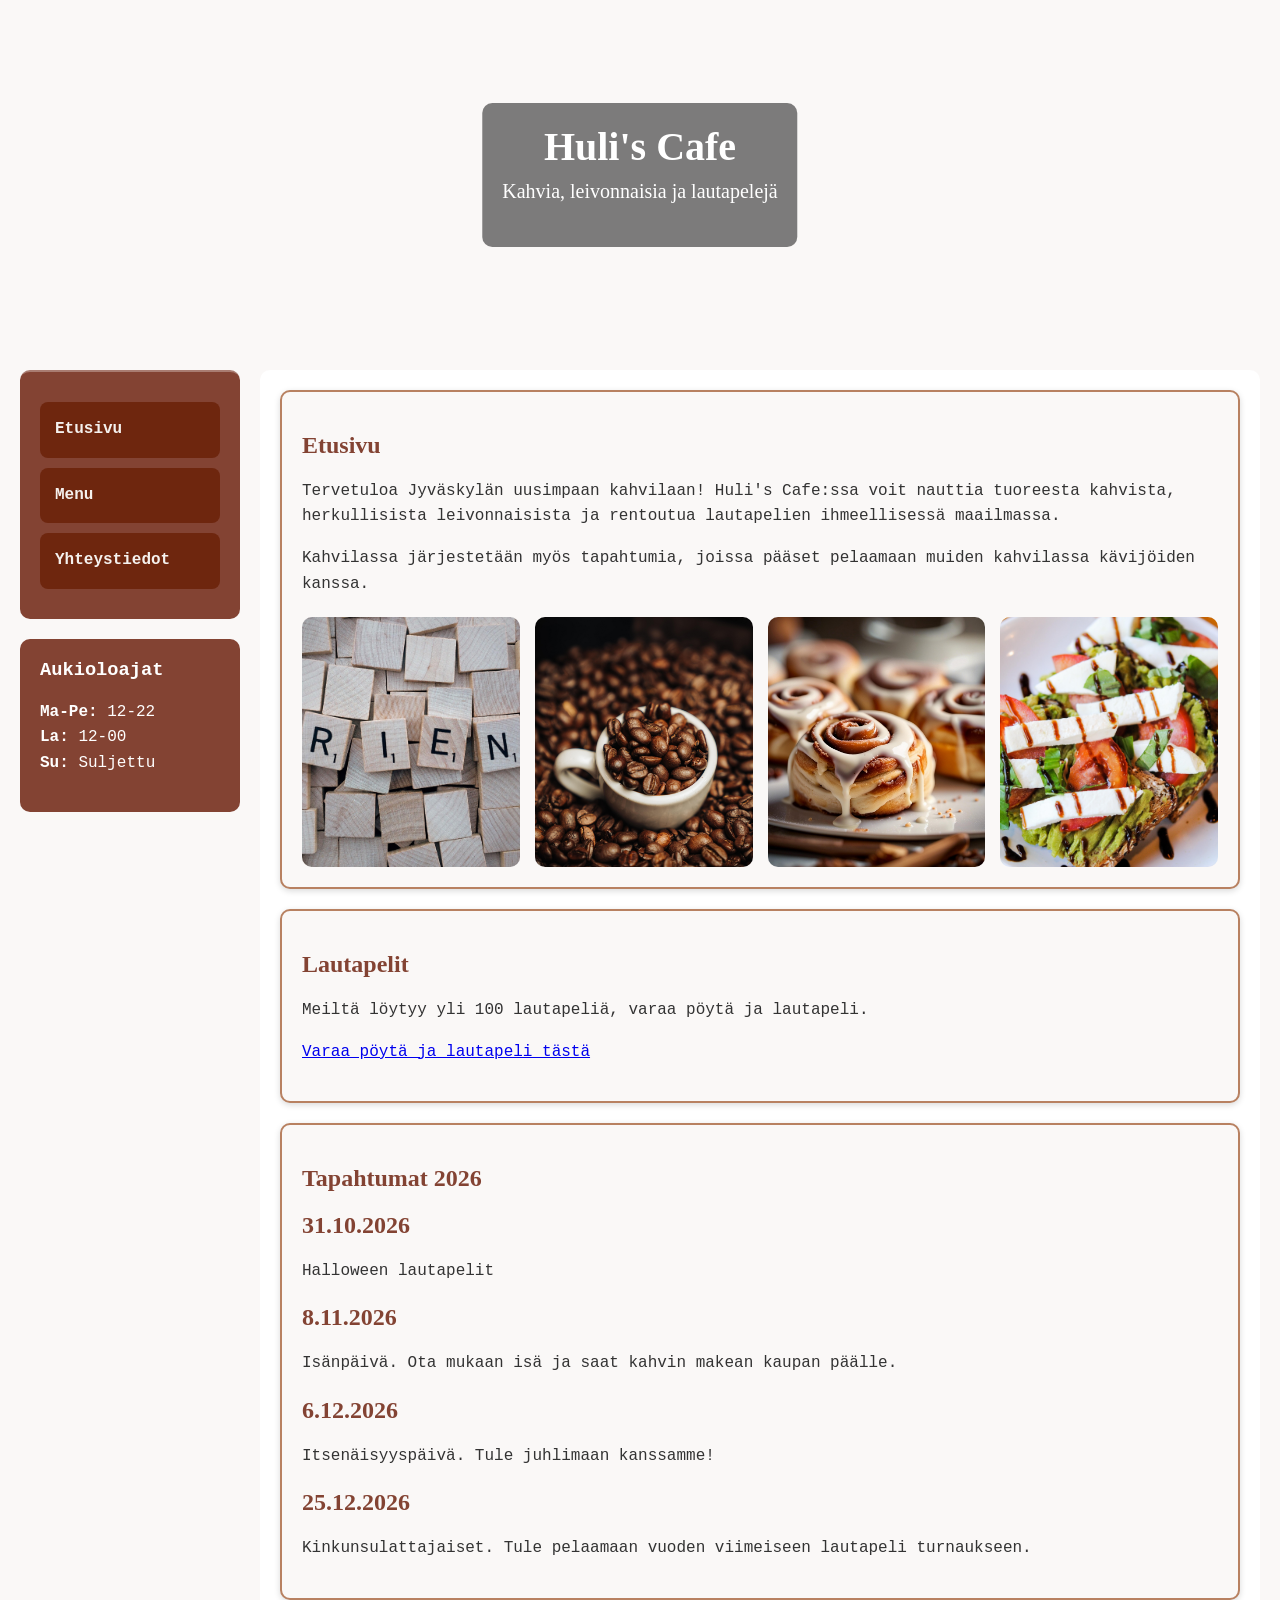
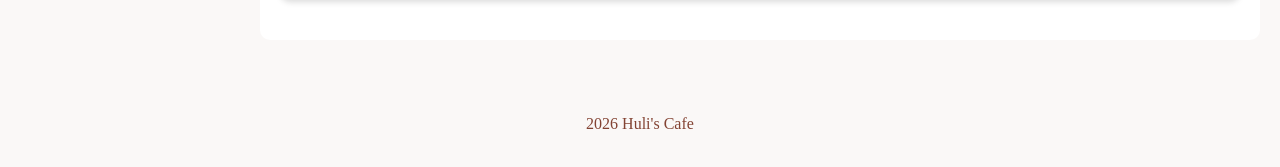
<file: index.html>
<!DOCTYPE html>
<html lang="fi">

<head>
    <meta charset="UTF-8">
    <meta name="viewport" content="width=device-width, initial-scale=1.0">
    <meta name="author" content="Elina Kaskilahti">
    <title>Huli's Cafe</title>
    <link rel="stylesheet" href="css/tyylit.css">
</head>

<body>

<header class="bannerialue">
    <video class="banner-video" autoplay muted loop>
        <source src="kuvat/banneri.mp4" type="video/mp4">
        Selain ei tue videon toistoa
    </video>

    <div class="banneriteksti">
        <h1>Huli's Cafe</h1>
        <p>Kahvia, leivonnaisia ja lautapelejä</p>
    </div>
</header>

<div class="grid-container">

    <div class="sivupalkki">

        <nav class="linkit">
            <ul>
                <li><a href="index.html">Etusivu</a></li>
                <li><a href="menu.html">Menu</a></li>
                <li><a href="yhteystiedot.html">Yhteystiedot</a></li>
            </ul>
        </nav>

        <div class="aukioloajat">
            <h3>Aukioloajat</h3>
            <ul>
                <li><strong>Ma-Pe:</strong> 12-22</li>
                <li><strong>La:</strong> 12-00</li>
                <li><strong>Su:</strong> Suljettu</li>
            </ul>
        </div>
    </div>


    <main>
        <section>
            <h1>Etusivu</h1>

            <p>Tervetuloa Jyväskylän uusimpaan kahvilaan! Huli's Cafe:ssa voit nauttia tuoreesta kahvista, herkullisista leivonnaisista ja rentoutua lautapelien ihmeellisessä maailmassa.</p>

            <p>Kahvilassa järjestetään myös tapahtumia, joissa pääset pelaamaan muiden kahvilassa kävijöiden kanssa.</p>
            <div class="kuvagalleria">
                <img src="kuvat/friend_laatat.jpg" alt="Ystävä laatat" width="300" height="300">
                <img src="kuvat/kahvi.jpg" alt="Kahvi" width="300" height="300">
                <img src="kuvat/korvapuusti.jpg" alt="Korvapuusti" width="300" height="300">
                <img src="kuvat/toast.jpg" alt="Toast" width="300" height="300">
            </div>

        </section>

        <section>
            <h1>Lautapelit</h1>
            <p>Meiltä löytyy yli 100 lautapeliä, varaa pöytä ja lautapeli.</p>
             <p><a href="yhteystiedot.html">Varaa pöytä ja lautapeli tästä</a></p>
        </section>

        <section>
            <h1>Tapahtumat 2026</h1>
            <h2>31.10.2026</h2>
            <p>Halloween lautapelit</p>

            <h2>8.11.2026</h2>
            <p>Isänpäivä. Ota mukaan isä ja saat kahvin makean kaupan päälle.</p>

            <h2>6.12.2026</h2>
            <p>Itsenäisyyspäivä. Tule juhlimaan kanssamme!</p>

            <h2>25.12.2026</h2>
            <p>Kinkunsulattajaiset. Tule pelaamaan vuoden viimeiseen lautapeli turnaukseen.</p> 
        </section> 
        
        
    </main>

</div>

<footer>
    <p>2026 Huli's Cafe</p>
</footer>

</body>
</html>
</file>
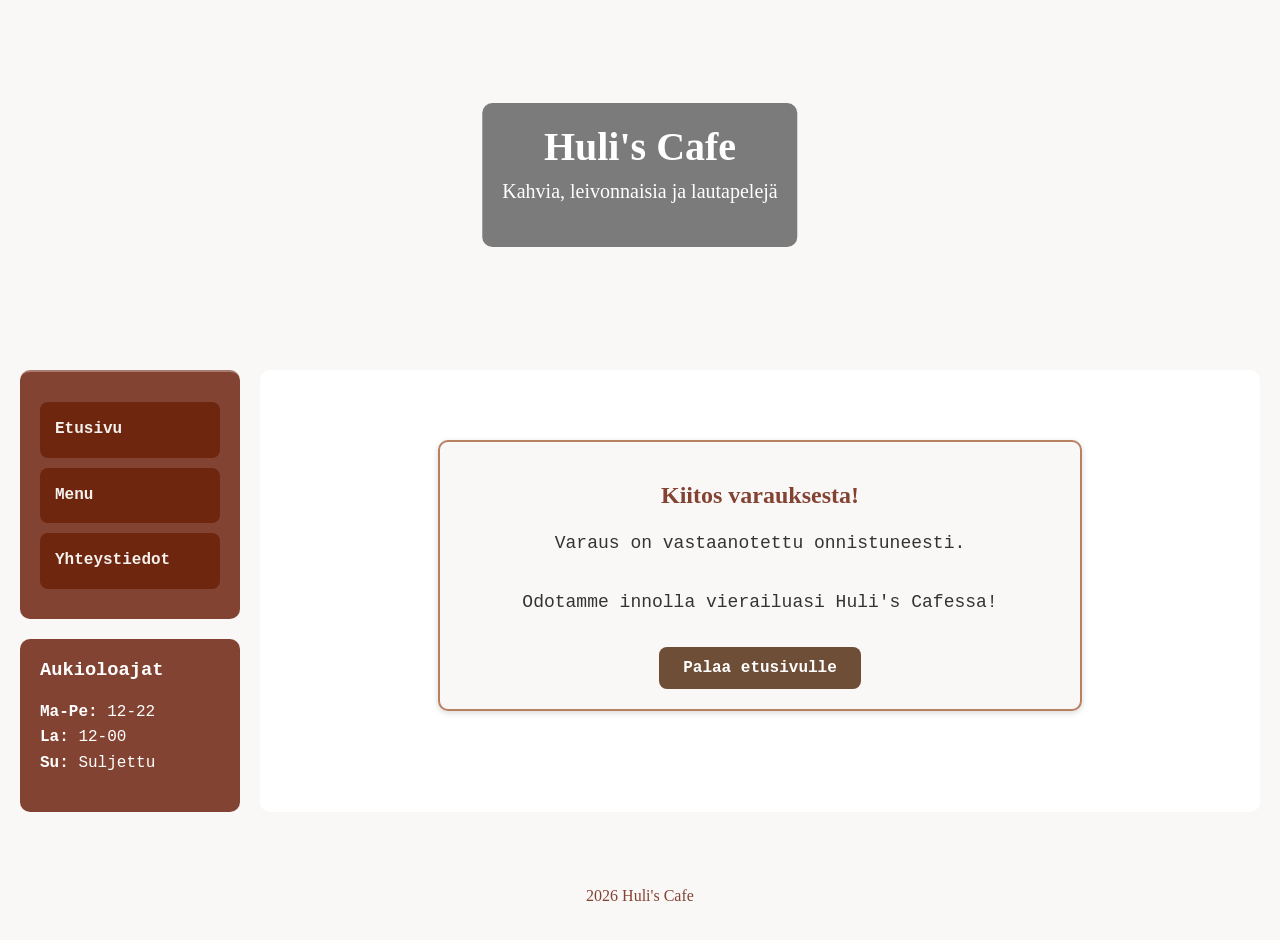
<file: kiitos.html>
<!DOCTYPE html>
<html lang="fi">
<head>
    <meta charset="UTF-8">
    <meta name="viewport" content="width=device-width, initial-scale=1.0">
    <meta name="author" content="Elina Kaskilahti">
    <title>Kiitos</title>
    <link rel="stylesheet" href="css/tyylit.css">
</head>

<body>

<header class="bannerialue">
    <video class="banner-video" autoplay muted loop>
        <source src="kuvat/banneri.mp4" type="video/mp4">
        Selain ei tue videon toistoa.
    </video>

    <div class="banneriteksti">
        <h1>Huli's Cafe</h1>
        <p>Kahvia, leivonnaisia ja lautapelejä</p>
    </div>
</header>

<div class="grid-container">

    <div class="sivupalkki">

        <nav class="linkit">
            <ul>
                <li><a href="index.html">Etusivu</a></li>
                <li><a href="menu.html">Menu</a></li>
                <li><a href="yhteystiedot.html">Yhteystiedot</a></li>
            </ul>
        </nav>

        <div class="aukioloajat">
            <h3>Aukioloajat</h3>
            <ul>
                <li><strong>Ma-Pe:</strong> 12-22</li>
                <li><strong>La:</strong> 12-00</li>
                <li><strong>Su:</strong> Suljettu</li>
            </ul>
        </div>
    </div>

    <main>
        <section class="kiitos">

            <h1>Kiitos varauksesta!</h1>

            <p>Varaus on vastaanotettu onnistuneesti.</p>
            <p>Odotamme innolla vierailuasi Huli's Cafessa!</p>
            <a class="paluu-nappi" href="index.html"> Palaa etusivulle </a>
        </section>
    </main>
</div>

<footer>
    <p>2026 Huli's Cafe</p>
</footer>

</body>
</html>
</file>
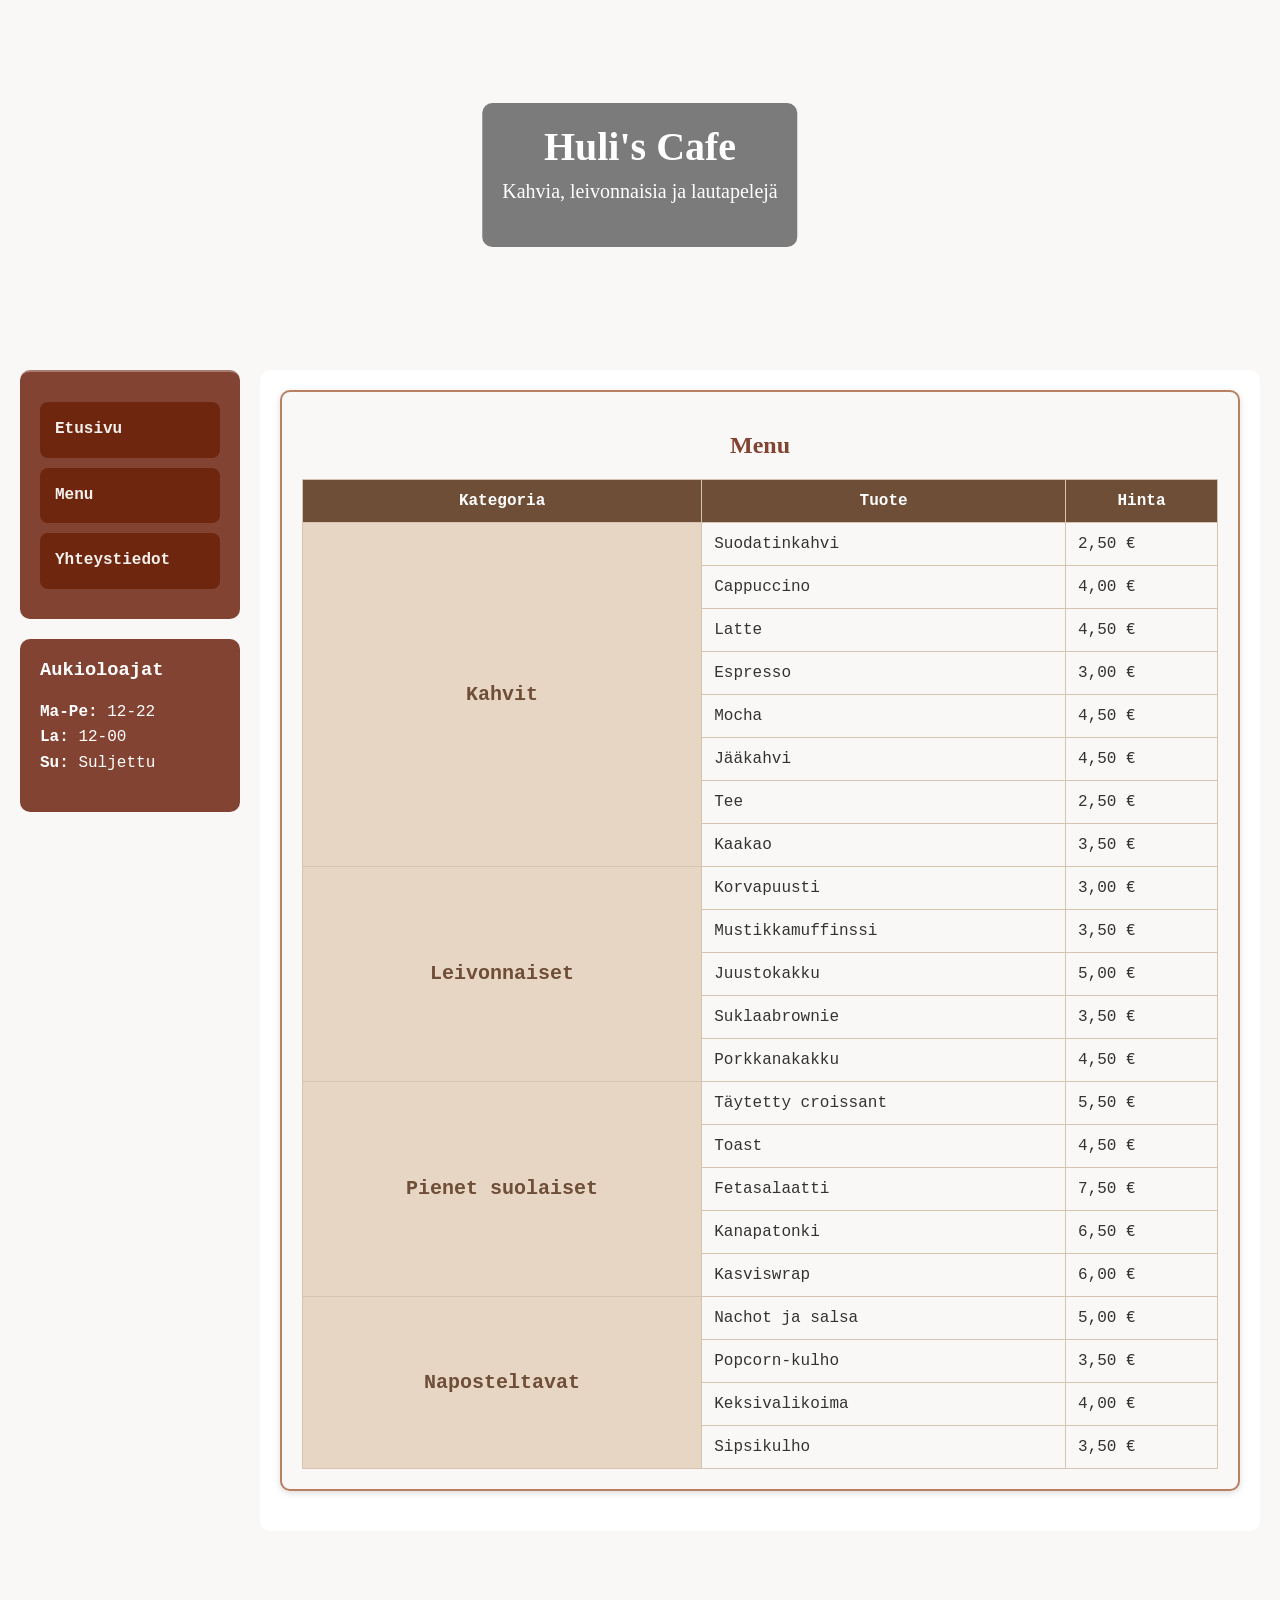
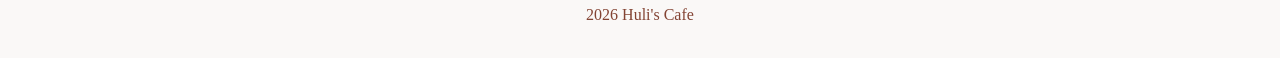
<file: menu.html>
<!DOCTYPE html>
<html lang="fi"> 

<head>
    <meta charset="UTF-8">
    <meta name="viewport" content="width=device-width, initial-scale=1.0">  
    <meta name="author" content="Elina Kaskilahti">  
    <title>Menu</title>
    <link rel="stylesheet" type="text/css" href="css/tyylit.css">
</head>

<body>

<header class="bannerialue">
    <video class="banner-video" autoplay muted loop>
        <source src="kuvat/banneri.mp4" type="video/mp4">
        Selain ei tue videon toistoa
    </video>

    <div class="banneriteksti">
        <h1>Huli's Cafe</h1>
        <p>Kahvia, leivonnaisia ja lautapelejä</p>
    </div>
</header>

<div class="grid-container">

    <div class="sivupalkki">

        <nav class="linkit">
            <ul>
                <li><a href="index.html">Etusivu</a></li>
                <li><a href="menu.html">Menu</a></li>
                <li><a href="yhteystiedot.html">Yhteystiedot</a></li>
            </ul>
        </nav>

        <div class="aukioloajat">
            <h3>Aukioloajat</h3>
            <ul>
                <li><strong>Ma-Pe:</strong> 12-22</li>
                <li><strong>La:</strong> 12-00</li>
                <li><strong>Su:</strong> Suljettu</li>
            </ul>
        </div>
    </div>

    <main>
        <section>
            <div class="menu-otsikko">
            <h1>Menu</h1>     
            </div>

            <div class="taulukko-alue">
            <table class="menu-taulukko">
                <tr>
                    <th>Kategoria</th>
                    <th>Tuote</th>
                    <th>Hinta</th>
                </tr>

                <tr>
                    <td rowspan="8">Kahvit</td>
                    <td>Suodatinkahvi</td>
                    <td>2,50 €</td>
                </tr>
                <tr><td>Cappuccino</td><td>4,00 €</td></tr>
                <tr><td>Latte</td><td>4,50 €</td></tr>
                <tr><td>Espresso</td><td>3,00 €</td></tr>
                <tr><td>Mocha</td><td>4,50 €</td></tr>
                <tr><td>Jääkahvi</td><td>4,50 €</td></tr>
                <tr><td>Tee</td><td>2,50 €</td></tr>
                <tr><td>Kaakao</td><td>3,50 €</td></tr>

                <tr>
                    <td rowspan="5">Leivonnaiset</td>
                    <td>Korvapuusti</td>
                    <td>3,00 €</td>
                </tr>
                <tr><td>Mustikkamuffinssi</td><td>3,50 €</td></tr>
                <tr><td>Juustokakku</td><td>5,00 €</td></tr>
                <tr><td>Suklaabrownie</td><td>3,50 €</td></tr>
                <tr><td>Porkkanakakku</td><td>4,50 €</td></tr>

                <tr>
                    <td rowspan="5">Pienet suolaiset</td>
                    <td>Täytetty croissant</td>
                    <td>5,50 €</td>
                </tr>
                <tr><td>Toast</td><td>4,50 €</td></tr>
                <tr><td>Fetasalaatti</td><td>7,50 €</td></tr>
                <tr><td>Kanapatonki</td><td>6,50 €</td></tr>
                <tr><td>Kasviswrap</td><td>6,00 €</td></tr>

                <tr>
                    <td rowspan="4">Naposteltavat</td>
                    <td>Nachot ja salsa</td>
                    <td>5,00 €</td>
                </tr>
                <tr><td>Popcorn-kulho</td><td>3,50 €</td></tr>
                <tr><td>Keksivalikoima</td><td>4,00 €</td></tr>
                <tr><td>Sipsikulho</td><td>3,50 €</td></tr>
            </table>
            </div>
        </section>

    </main>

</div>

<footer>
    <p>2026 Huli's Cafe</p>
</footer>

</body>
</html>
</file>
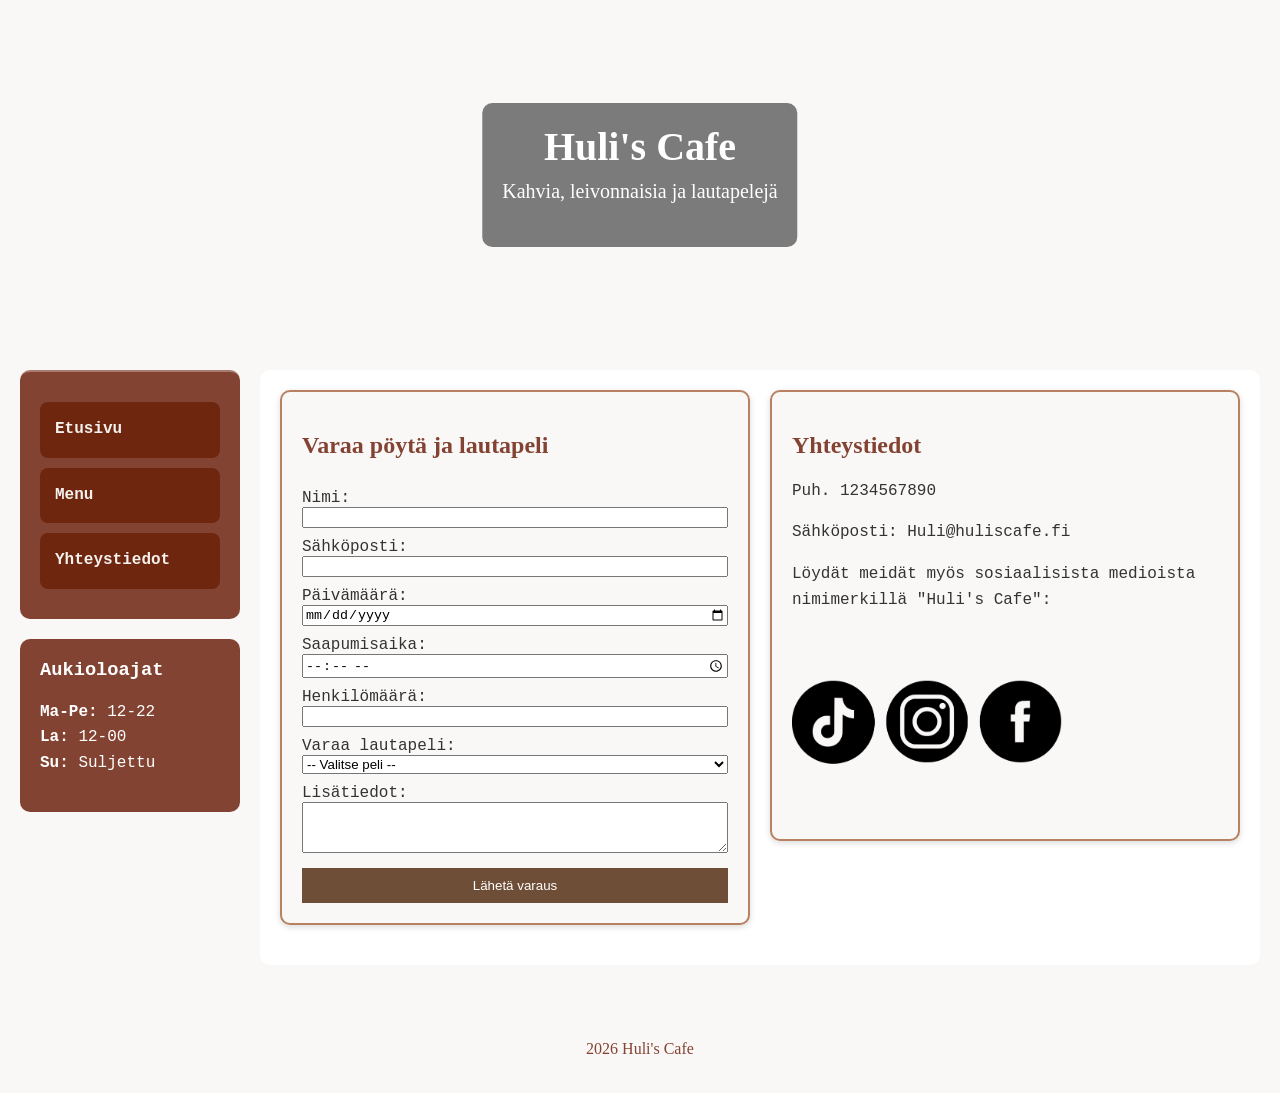
<file: yhteystiedot.html>
<!DOCTYPE html>
<html lang="fi"> 

<head>
    <meta charset="UTF-8">
    <meta name="viewport" content="width=device-width, initial-scale=1.0">  
    <meta name="author" content="Elina Kaskilahti">  
    <title>Yhteystiedot</title>
    <link rel="stylesheet" type="text/css" href="css/tyylit.css">
</head>

<body>

<header class="bannerialue">
    <video class="banner-video" autoplay muted loop>
        <source src="kuvat/banneri.mp4" type="video/mp4">
        selain ei tue videon toistoa
    </video>

    <div class="banneriteksti">
        <h1>Huli's Cafe</h1>
        <p>Kahvia, leivonnaisia ja lautapelejä</p>
    </div>
</header>

<div class="grid-container">

    <div class="sivupalkki">

        <nav class="linkit">
            <ul>
                <li><a href="index.html">Etusivu</a></li>
                <li><a href="menu.html">Menu</a></li>
                <li><a href="yhteystiedot.html">Yhteystiedot</a></li>
            </ul>
        </nav>

        <div class="aukioloajat">
            <h3>Aukioloajat</h3>
            <ul>
                <li><strong>Ma-Pe:</strong> 12-22</li>
                <li><strong>La:</strong> 12-00</li>
                <li><strong>Su:</strong> Suljettu</li>
            </ul>
        </div>

    </div>

    <main>

        <div class="yhteys-grid">

            <section class="varaus">

                <h2>Varaa pöytä ja lautapeli</h2>

                 <form action="kiitos.html">
                    <label for="nimi">Nimi:</label>
                    <input type="text" id="nimi" name="nimi" required>

                    <label for="email">Sähköposti:</label>
                    <input type="email" id="email" name="email" required>

                    <label for="pvm">Päivämäärä:</label>
                    <input type="date" id="pvm" name="pvm" required>

                    <label for="aika">Saapumisaika:</label>
                    <input type="time" id="aika" name="aika" required>

                    <label for="henkilot">Henkilömäärä:</label>
                    <input type="number" id="henkilot" name="henkilot" min="1" max="10" required>

                    <label for="peli">Varaa lautapeli:</label>
                    <select id="peli" name="peli">
                        <option value="">-- Valitse peli --</option>
                        <option value="Power hungry pets">Power hungry pets</option>
                        <option value="10 Days in Europe">10 Days in Europe</option>
                        <option value="What do you meme?">What do you meme?</option>
                        <option value="Exploding kittens">Exploding kittens</option>
                        <option value="Welcome to your perfect home">Welcome to your perfect home</option>
                        <option value="Dinner in Paris">Dinner in Paris</option>
                        <option value="Unstable unicorns">Unstable unicorns</option>
                        <option value="Skipbo">Skipbo</option>
                        <option value="Taco, Katti, Pukki, Juusto, Pizza">Taco, Katti, Pukki, Juusto, Pizza</option>
                        <option value="Kluster">Kluster</option>
                        <option value="Trivial Pursuit (Decades 2010-2020)">Trivial Pursuit (Decades 2010-2020)</option>
                    </select>

                    <label for="viesti">Lisätiedot:</label>
                    <textarea id="viesti" name="viesti" rows="3"></textarea>

                    <button type="submit">Lähetä varaus</button>
                </form>

            </section>

            <section class="yhteystiedot">

                <h2>Yhteystiedot</h2>

                <p>Puh. 1234567890</p>
                <p>Sähköposti: Huli@huliscafe.fi</p>

                <p>
                    Löydät meidät myös sosiaalisista medioista
                    nimimerkillä "Huli's Cafe":
                </p>

                <img src="kuvat/sosiaaliset_mediat.png"
                     alt="Sosiaaliset mediat"
                     width="270"
                     height="150">

            </section>

        </div>

    </main>

</div>

<footer>
    <p>2026 Huli's Cafe</p>
</footer>

</body>
</html>
</file>
<file: css/tyylit.css>
/* CSS Document */
html {
    height: 100%;
}

body {
    min-height: 100vh;
    margin: 0;
    font-family: 'Courier New', monospace;
    background-color: #faf8f7;
    color: #333;
}

header {
    width: 100%;
}

.banner {
    width: 100%;
    height: 350px;
    object-fit: cover;
    display: block;
}

.banner-video {
    width: 100%;
    height: 350px;
    object-fit: cover;
    display: block;
}

.bannerialue {
    position: relative;
}

.banneriteksti {
    position: absolute;
    top: 50%;
    left: 50%;
    transform: translate(-50%, -50%);
    text-align: center;
    font-family: 'Segoe Script', cursive;
    color: white;
    background-color: rgba(0, 0, 0, 0.5);
    padding: 20px;
    border-radius: 10px;
}

.banneriteksti h1 {
    margin: 0;
    color: white;
    font-size: 40px;
}

.banneriteksti p {
    margin-top: 5px;
    font-size: 20px;
}

.grid-container {
    display: grid;
    grid-template-columns: 220px 1fr;
    gap: 20px;
    padding: 20px;
}

.sivupalkki {
    display: flex;
    flex-direction: column;
    gap: 20px;
}

nav {
    background-color: #834333;
    padding: 20px;
    border-radius: 10px;
}

nav ul {
    list-style: none;
    padding: 0;
    margin: 0;
}

nav li {
    margin: 10px 0;
}

nav a {
    display: block;
    background-color: #6E260E;
    color: #f5f1ee;
    text-decoration: none;
    padding: 15px;
    border-radius: 8px;
    font-weight: bold;
}

nav a:hover {
    background-color: #6F4E37;
}

nav,
.aukioloajat {
    background-color: #834333;
    padding: 20px;
    border-radius: 10px;
    border-top: 2px solid rgba(255, 255, 255, 0.3);
}

.aukioloajat {
    margin-top: 0;
    border-top: none;
}

.aukioloajat h3 {
    color: white;
    margin-top: 0;
}

.aukioloajat ul {
    list-style: none;
    padding: 0;
}

.aukioloajat li {
    color: white;
}

main {
    background-color: white;
    padding: 20px;
    border-radius: 10px;
}

section {
    background-color: #faf8f7;
    padding: 20px;
    margin-bottom: 20px;
    border: 2px solid #b88161;
    border-radius: 10px;
    box-shadow: 0 2px 6px rgba(0, 0, 0, 0.15);
}

h1,
h2 {
    color: #834333;
    font-family: 'Segoe Script', cursive;
}

h3 {
    color: #834333;
}

p {
    line-height: 1.6;
}

li {
    line-height: 1.6;
}

.etusivu-grid {
    display: grid;
    grid-template-columns: repeat(auto-fit, minmax(250px, 1fr));
    gap: 20px;
}

.menu-otsikko {
    text-align: center;
}

.menu-taulukko {
    width: 100%;
    margin: 0 auto;
    border-collapse: collapse;
}

.menu-taulukko td[rowspan] {
    font-weight: bold;
    background-color: #e8d6c5;
    color: #6f4e37;
    font-size: 20px;
    text-align: center;
    vertical-align: middle;
}

.menu-taulukko th {
    background-color: #6f4e37;
    color: white;
}

.menu-taulukko th,
.menu-taulukko td {
    border: 1px solid #d4c4b0;
    padding: 12px;
}

.menu-taulukko tr:hover {
    background-color: #f2e8dc;
}

.taulukko-alue {
    width: 100%;
    overflow-x: auto;
}

.yhteys-grid {
    display: flex;
    gap: 20px;
    align-items: start;
}

.yhteystiedot {
    width: 100%;
}

.varaus {
    width: 100%;
}

.varaus form {
    display: flex;
    flex-direction: column;
}

.varaus label {
    margin-top: 10px;
}
.varaus select {
    width: 100%;
    max-width: 100%;
    box-sizing: border-box;
}

.varaus input,
.varaus select,
.varaus textarea {
    width: 100%;
    box-sizing: border-box;
}

.varaus button {
    margin-top: 15px;
    padding: 10px;
    background-color: #6f4e37;
    color: white;
    border: none;
    cursor: pointer;
}

.varaus button:hover {
    background-color: #5a3d2b;
}

footer {
    text-align: center;
    color: #834333;
    font-family: 'Segoe Script', cursive;
    padding: 15px;
    margin-top: 20px;
}

.kuvagalleria {
    display: grid;
    grid-template-columns: repeat(auto-fit, minmax(200px, 1fr));
    gap: 15px;
    margin-top: 20px;
}

.kuvagalleria img {
    width: 100%;
    height: 250px;
    object-fit: cover;
    border-radius: 10px;
}

.yhteystiedot img {
    max-width: 100%;
    height: auto;
}

.kiitos {
    max-width: 600px;
    margin: 50px auto;
    text-align: center;
}

.kiitos h1 {
    color: #834333;
    font-family: 'Segoe Script', cursive;
    margin-bottom: 20px;
}

.kiitos p {
    font-size: 18px;
    margin-bottom: 30px;
}

.paluu-nappi {
    display: inline-block;
    background-color: #6f4e37;
    color: white;
    text-decoration: none;
    padding: 12px 24px;
    border-radius: 8px;
    font-weight: bold;
}

.paluu-nappi:hover {
    background-color: #5a3d2b;
}

@media (max-width: 768px) {

    .grid-container {
        grid-template-columns: 1fr;
    }

    .yhteys-grid {
        flex-direction: column;
        gap: 20px;
        width: 100%;
    }

    .varaus,
    .yhteystiedot {
        width: auto;
    }

    .banner,
    .banner-video {
        height: 250px;
    }

    .banneriteksti {
        width: 80%;
        padding: 10px;
    }

    .banneriteksti h1 {
        font-size: 28px;
    }

    .banneriteksti p {
        font-size: 16px;
    }

    .menu-taulukko {
        font-size: 12px;
    }

    .menu-taulukko td,
    .menu-taulukko th {
        padding: 6px;
    }

    .menu-taulukko td[rowspan] {
        font-size: 12px;
    }

    .taulukko-alue {
        overflow-x: auto;
    }

    nav {
        text-align: center;
    }

    .kuvagalleria {
        grid-template-columns: 1fr;
    }
}

@media (max-width: 480px) {
    .banneriteksti h1 {
        font-size: 22px;
    }

    .banneriteksti p {
        font-size: 14px;
    }

    nav a {
        padding: 10px;
        font-size: 14px;
    }
}
</file>
